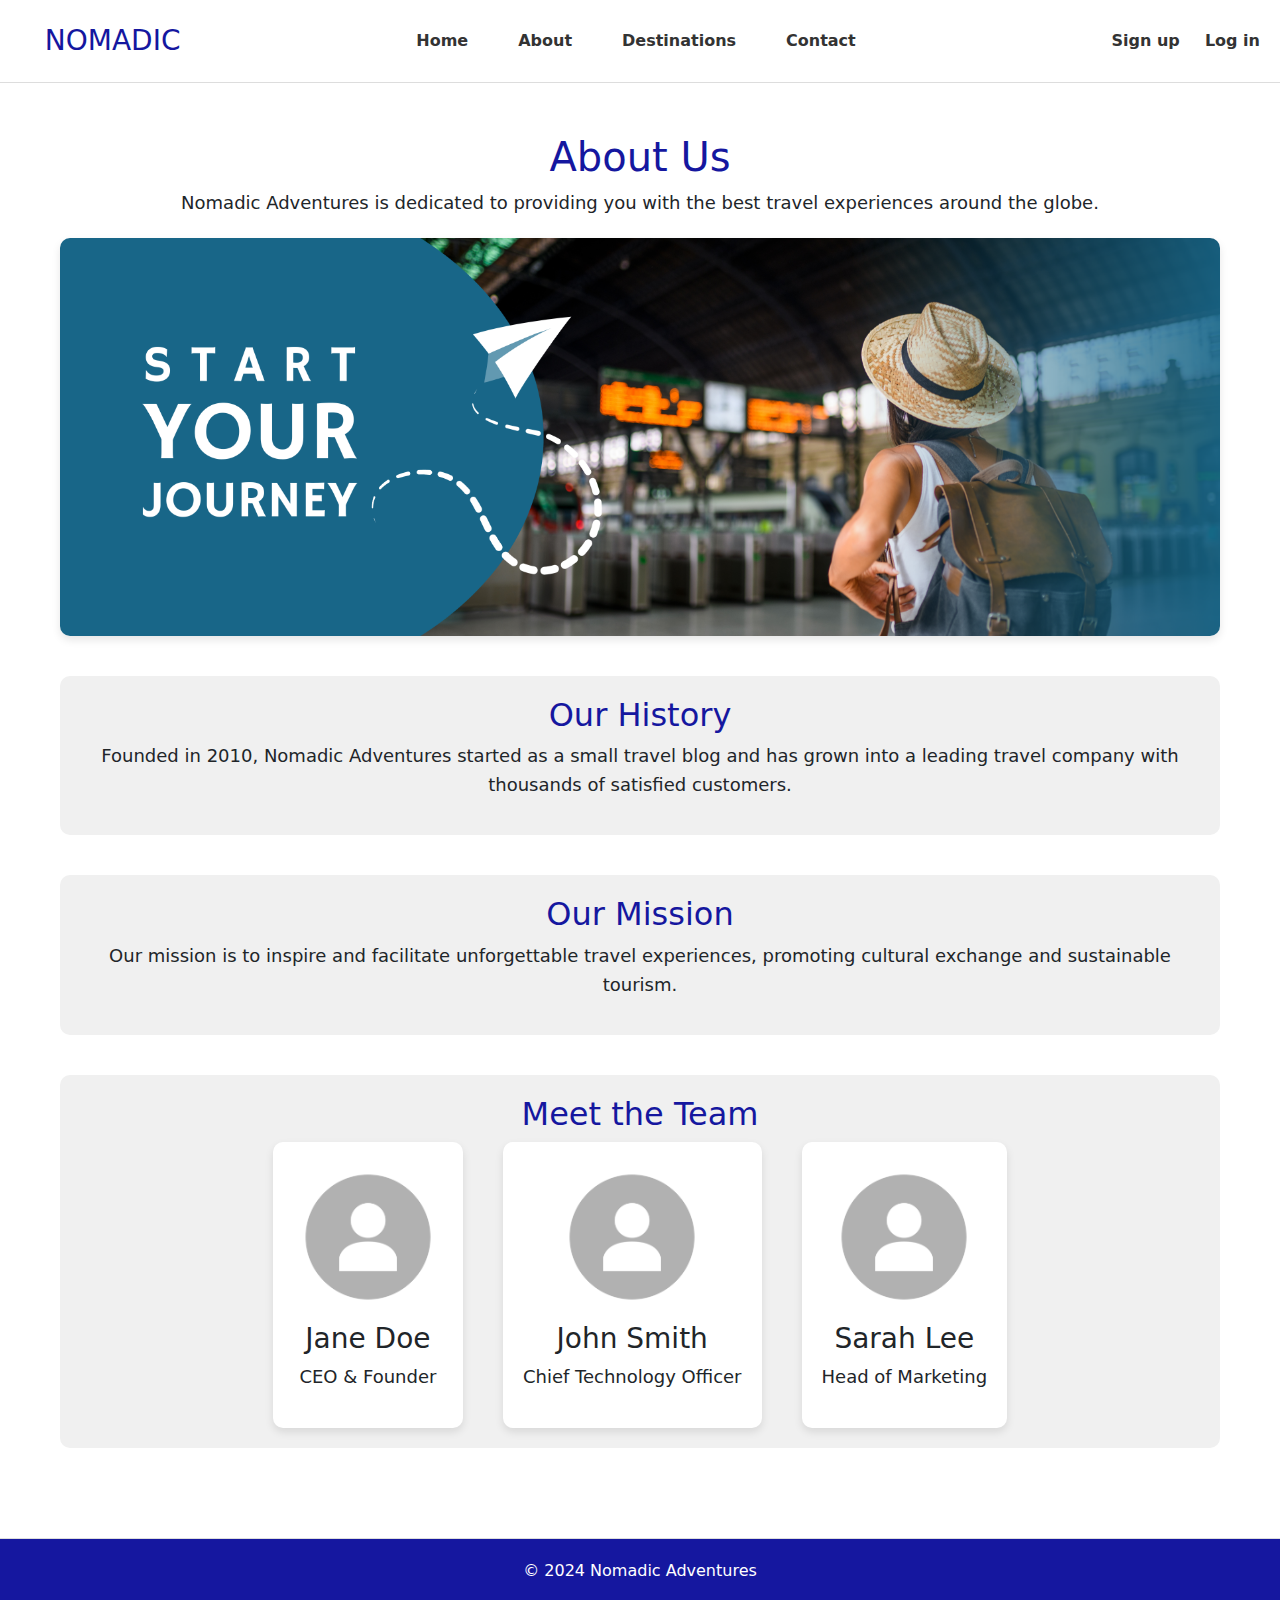
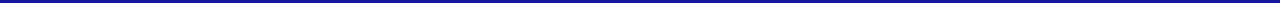
<file: about.html>
<!DOCTYPE html>
<html lang="en">
  <head>
    <meta charset="UTF-8" />
    <meta name="viewport" content="width=device-width, initial-scale=1.0" />
    <title>Nomadic Adventures</title>
    <link rel="preconnect" href="https://fonts.googleapis.com" />
    <link rel="preconnect" href="https://fonts.gstatic.com" crossorigin />
    <link
      href="https://fonts.googleapis.com/css2?family=Paytone+One&display=swap"
      rel="stylesheet"
    />
    <link
      href="https://fonts.googleapis.com/css2?family=Julius+Sans+One&display=swap"
      rel="stylesheet"
    />
    <link rel="stylesheet" href="styles.css" />

    <style>
      /* .hero-content {
        border: 2px solid #fff;
      } */

      /* Ensure the modal backdrop covers the entire screen */
      .modal-backdrop.show {
        width: 100vw;
        height: 100vh;
      }

      /* Full-Screen Modal Container */
      .modal-dialog {
        margin: 0; /* Remove any default margin */
        max-width: 100%; /* Allow the dialog to expand fully */
        height: 100vh; /* Full viewport height */
        display: flex; /* Enable flexbox for centering */
        justify-content: center; /* Center horizontally */
        align-items: center; /* Center vertically */
      }

      /* Full-Screen Modal Content */
      .custom-bg {
        width: 100%; /* Full width of the modal dialog */
        height: 100%; /* Full height of the modal dialog */
        display: flex; /* Use flexbox to center inner content */
        justify-content: center; /* Center horizontally */
        align-items: center; /* Center vertically */
      }
    </style>

    <link
      href="https://cdn.jsdelivr.net/npm/bootstrap@5.3.3/dist/css/bootstrap.min.css"
      rel="stylesheet"
      integrity="sha384-QWTKZyjpPEjISv5WaRU9OFeRpok6YctnYmDr5pNlyT2bRjXh0JMhjY6hW+ALEwIH"
      crossorigin="anonymous"
    />
    <script
      src="https://cdn.jsdelivr.net/npm/bootstrap@5.3.3/dist/js/bootstrap.bundle.min.js"
      integrity="sha384-YvpcrYf0tY3lHB60NNkmXc5s9fDVZLESaAA55NDzOxhy9GkcIdslK1eN7N6jIeHz"
      crossorigin="anonymous"
    ></script>
  </head>
  <body>
    <header>
      <div class="logo">NOMADIC</div>
      <nav>
        <ul>
          <li><a href="index.html">Home</a></li>
          <li><a href="about.html">About</a></li>
          <li>
            <a href="destination.html">Destinations</a>
            <ul class="dropdown">
              <li><a href="destination.html">Bora Bora</a></li>
              <li><a href="destination.html">Bali</a></li>
              <li><a href="destination.html">Puerto Rico</a></li>
            </ul>
          </li>
          <li><a href="contact.html">Contact</a></li>
        </ul>
      </nav>
      <div class="auth-links">
        <a href="#" data-bs-toggle="modal" data-bs-target="#modalSignin"
          >Sign up</a
        >
        <a href="#" data-bs-toggle="modal" data-bs-target="#modalLogin"
          >Log in</a
        >
      </div>

      <!-- Signup Modal -->
      <div
        class="modal custom-bg"
        tabindex="-1"
        role="dialog"
        id="modalSignin"
        style="position: fixed; top: 0; left: 0; width: 100vw; height: 100vh"
      >
        <div class="modal-dialog" role="document">
          <div class="modal-content rounded-4 shadow">
            <div class="modal-header p-5 pb-4 border-bottom-0">
              <h1 class="fw-bold mb-0 fs-2">Sign up for free</h1>
              <button
                type="button"
                class="btn-close"
                data-bs-dismiss="modal"
                aria-label="Close"
              ></button>
            </div>

            <div class="modal-body p-5 pt-0">
              <form class="">
                <div class="form-floating mb-3">
                  <input
                    type="email"
                    class="form-control rounded-3"
                    id="floatingInput"
                    placeholder="name@example.com"
                  />
                  <label for="floatingInput">Email address</label>
                </div>
                <div class="form-floating mb-3">
                  <input
                    type="password"
                    class="form-control rounded-3"
                    id="floatingPassword"
                    placeholder="Password"
                  />
                  <label for="floatingPassword">Password</label>
                </div>
                <button
                  class="w-100 mb-2 btn btn-lg rounded-3 btn-primary"
                  type="submit"
                >
                  Sign up
                </button>
                <small class="text-body-secondary"
                  >By clicking Sign up, you agree to the terms of use.</small
                >
                <hr class="my-4" />
                <h2 class="fs-5 fw-bold mb-3">Or use a third-party</h2>
                <button
                  class="w-100 py-2 mb-2 btn btn-outline-secondary rounded-3"
                  type="submit"
                >
                  <svg class="bi me-1" width="16" height="16">
                    <use xlink:href="#twitter"></use>
                  </svg>
                  Sign up with Twitter
                </button>
                <button
                  class="w-100 py-2 mb-2 btn btn-outline-primary rounded-3"
                  type="submit"
                >
                  <svg class="bi me-1" width="16" height="16">
                    <use xlink:href="#facebook"></use>
                  </svg>
                  Sign up with Facebook
                </button>
                <button
                  class="w-100 py-2 mb-2 btn btn-outline-secondary rounded-3"
                  type="submit"
                >
                  <svg class="bi me-1" width="16" height="16">
                    <use xlink:href="#github"></use>
                  </svg>
                  Sign up with GitHub
                </button>
              </form>
            </div>
          </div>
        </div>
      </div>

      <!-- Login Modal -->
      <div
        class="modal custom-bg"
        tabindex="-1"
        role="dialog"
        id="modalLogin"
        style="position: fixed; top: 0; left: 0; width: 100vw; height: 100vh"
      >
        <div class="modal-dialog" role="document">
          <div class="modal-content rounded-4 shadow">
            <div class="modal-header p-5 pb-4 border-bottom-0">
              <h1 class="fw-bold mb-0 fs-2">Log in</h1>
              <button
                type="button"
                class="btn-close"
                data-bs-dismiss="modal"
                aria-label="Close"
              ></button>
            </div>

            <div class="modal-body p-5 pt-0">
              <form class="">
                <div class="form-floating mb-3">
                  <input
                    type="email"
                    class="form-control rounded-3"
                    id="loginEmail"
                    placeholder="name@example.com"
                  />
                  <label for="loginEmail">Email address</label>
                </div>
                <div class="form-floating mb-3">
                  <input
                    type="password"
                    class="form-control rounded-3"
                    id="loginPassword"
                    placeholder="Password"
                  />
                  <label for="loginPassword">Password</label>
                </div>
                <button
                  class="w-100 mb-2 btn btn-lg rounded-3 btn-primary"
                  type="submit"
                >
                  Log in
                </button>
                <small class="text-body-secondary"
                  >By logging in, you agree to the terms of use.</small
                >
                <hr class="my-4" />
                <h2 class="fs-5 fw-bold mb-3">Or log in with a third-party</h2>
                <button
                  class="w-100 py-2 mb-2 btn btn-outline-secondary rounded-3"
                  type="submit"
                >
                  <svg class="bi me-1" width="16" height="16">
                    <use xlink:href="#twitter"></use>
                  </svg>
                  Log in with Twitter
                </button>
                <button
                  class="w-100 py-2 mb-2 btn btn-outline-primary rounded-3"
                  type="submit"
                >
                  <svg class="bi me-1" width="16" height="16">
                    <use xlink:href="#facebook"></use>
                  </svg>
                  Log in with Facebook
                </button>
                <button
                  class="w-100 py-2 mb-2 btn btn-outline-secondary rounded-3"
                  type="submit"
                >
                  <svg class="bi me-1" width="16" height="16">
                    <use xlink:href="#github"></use>
                  </svg>
                  Log in with GitHub
                </button>
              </form>
            </div>
          </div>
        </div>
      </div>
    </header>
    <section class="content">
      <h1>About Us</h1>
      <p>
        Nomadic Adventures is dedicated to providing you with the best travel
        experiences around the globe.
      </p>
      <img src="about.png" alt="Travel Image" class="main-image" />

      <section class="history">
        <h2>Our History</h2>
        <p>
          Founded in 2010, Nomadic Adventures started as a small travel blog and
          has grown into a leading travel company with thousands of satisfied
          customers.
        </p>
      </section>

      <section class="mission">
        <h2>Our Mission</h2>
        <p>
          Our mission is to inspire and facilitate unforgettable travel
          experiences, promoting cultural exchange and sustainable tourism.
        </p>
      </section>

      <section class="team">
        <h2>Meet the Team</h2>
        <div class="team-members">
          <div class="team-member">
            <img src="profilepic.png" alt="CEO" />
            <h3>Jane Doe</h3>
            <p>CEO & Founder</p>
          </div>
          <div class="team-member">
            <img src="profilepic.png" alt="CTO" />
            <h3>John Smith</h3>
            <p>Chief Technology Officer</p>
          </div>
          <div class="team-member">
            <img src="profilepic.png" alt="Marketing Head" />
            <h3>Sarah Lee</h3>
            <p>Head of Marketing</p>
          </div>
        </div>
      </section>
    </section>
    <footer>
      <p>&copy; 2024 Nomadic Adventures</p>
    </footer>
  </body>
</html>
</file>
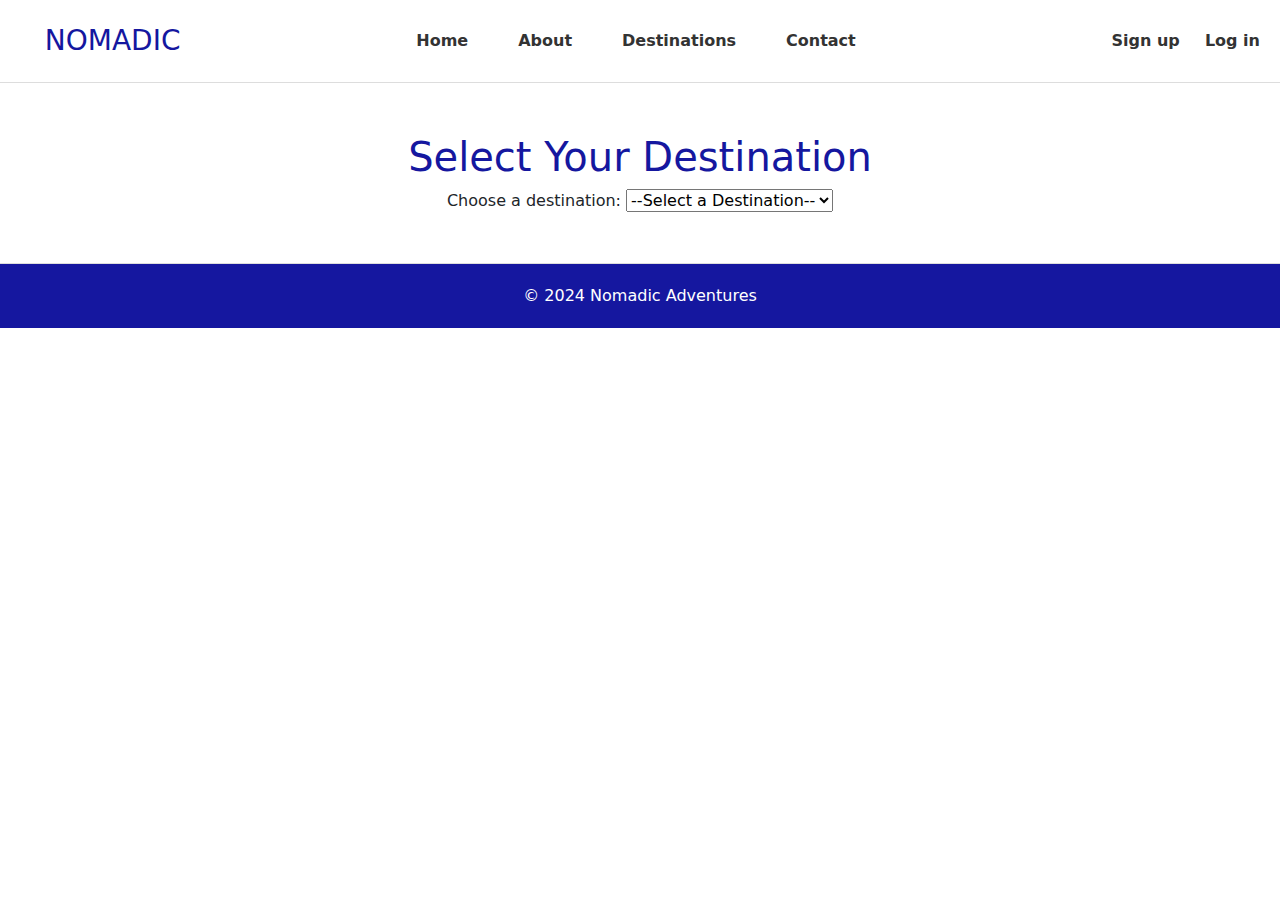
<file: destination.html>
<!DOCTYPE html>
<!DOCTYPE html>
<html lang="en">
  <head>
    <meta charset="UTF-8" />
    <meta name="viewport" content="width=device-width, initial-scale=1.0" />
    <title>Nomadic Adventures</title>
    <link rel="preconnect" href="https://fonts.googleapis.com" />
    <link rel="preconnect" href="https://fonts.gstatic.com" crossorigin />
    <link
      href="https://fonts.googleapis.com/css2?family=Paytone+One&display=swap"
      rel="stylesheet"
    />
    <link
      href="https://fonts.googleapis.com/css2?family=Julius+Sans+One&display=swap"
      rel="stylesheet"
    />
    <link rel="stylesheet" href="styles.css" />

    <style>
      /* .hero-content {
        border: 2px solid #fff;
      } */

      /* Ensure the modal backdrop covers the entire screen */
      .modal-backdrop.show {
        width: 100vw;
        height: 100vh;
      }

      /* Full-Screen Modal Container */
      .modal-dialog {
        margin: 0; /* Remove any default margin */
        max-width: 100%; /* Allow the dialog to expand fully */
        height: 100vh; /* Full viewport height */
        display: flex; /* Enable flexbox for centering */
        justify-content: center; /* Center horizontally */
        align-items: center; /* Center vertically */
      }

      /* Full-Screen Modal Content */
      .custom-bg {
        width: 100%; /* Full width of the modal dialog */
        height: 100%; /* Full height of the modal dialog */
        display: flex; /* Use flexbox to center inner content */
        justify-content: center; /* Center horizontally */
        align-items: center; /* Center vertically */
      }
    </style>

    <link
      href="https://cdn.jsdelivr.net/npm/bootstrap@5.3.3/dist/css/bootstrap.min.css"
      rel="stylesheet"
      integrity="sha384-QWTKZyjpPEjISv5WaRU9OFeRpok6YctnYmDr5pNlyT2bRjXh0JMhjY6hW+ALEwIH"
      crossorigin="anonymous"
    />
    <script
      src="https://cdn.jsdelivr.net/npm/bootstrap@5.3.3/dist/js/bootstrap.bundle.min.js"
      integrity="sha384-YvpcrYf0tY3lHB60NNkmXc5s9fDVZLESaAA55NDzOxhy9GkcIdslK1eN7N6jIeHz"
      crossorigin="anonymous"
    ></script>
  </head>
  <body>
    <header>
      <div class="logo">NOMADIC</div>
      <nav>
        <ul>
          <li><a href="index.html">Home</a></li>
          <li><a href="about.html">About</a></li>
          <li>
            <a href="destination.html">Destinations</a>
            <ul class="dropdown">
              <li><a href="destination.html">Bora Bora</a></li>
              <li><a href="destination.html">Bali</a></li>
              <li><a href="destination.html">Puerto Rico</a></li>
            </ul>
          </li>
          <li><a href="contact.html">Contact</a></li>
        </ul>
      </nav>
      <div class="auth-links">
        <a href="#" data-bs-toggle="modal" data-bs-target="#modalSignin"
          >Sign up</a
        >
        <a href="#" data-bs-toggle="modal" data-bs-target="#modalLogin"
          >Log in</a
        >
      </div>

      <!-- Signup Modal -->
      <div
        class="modal custom-bg"
        tabindex="-1"
        role="dialog"
        id="modalSignin"
        style="position: fixed; top: 0; left: 0; width: 100vw; height: 100vh"
      >
        <div class="modal-dialog" role="document">
          <div class="modal-content rounded-4 shadow">
            <div class="modal-header p-5 pb-4 border-bottom-0">
              <h1 class="fw-bold mb-0 fs-2">Sign up for free</h1>
              <button
                type="button"
                class="btn-close"
                data-bs-dismiss="modal"
                aria-label="Close"
              ></button>
            </div>

            <div class="modal-body p-5 pt-0">
              <form class="">
                <div class="form-floating mb-3">
                  <input
                    type="email"
                    class="form-control rounded-3"
                    id="floatingInput"
                    placeholder="name@example.com"
                  />
                  <label for="floatingInput">Email address</label>
                </div>
                <div class="form-floating mb-3">
                  <input
                    type="password"
                    class="form-control rounded-3"
                    id="floatingPassword"
                    placeholder="Password"
                  />
                  <label for="floatingPassword">Password</label>
                </div>
                <button
                  class="w-100 mb-2 btn btn-lg rounded-3 btn-primary"
                  type="submit"
                >
                  Sign up
                </button>
                <small class="text-body-secondary"
                  >By clicking Sign up, you agree to the terms of use.</small
                >
                <hr class="my-4" />
                <h2 class="fs-5 fw-bold mb-3">Or use a third-party</h2>
                <button
                  class="w-100 py-2 mb-2 btn btn-outline-secondary rounded-3"
                  type="submit"
                >
                  <svg class="bi me-1" width="16" height="16">
                    <use xlink:href="#twitter"></use>
                  </svg>
                  Sign up with Twitter
                </button>
                <button
                  class="w-100 py-2 mb-2 btn btn-outline-primary rounded-3"
                  type="submit"
                >
                  <svg class="bi me-1" width="16" height="16">
                    <use xlink:href="#facebook"></use>
                  </svg>
                  Sign up with Facebook
                </button>
                <button
                  class="w-100 py-2 mb-2 btn btn-outline-secondary rounded-3"
                  type="submit"
                >
                  <svg class="bi me-1" width="16" height="16">
                    <use xlink:href="#github"></use>
                  </svg>
                  Sign up with GitHub
                </button>
              </form>
            </div>
          </div>
        </div>
      </div>

      <!-- Login Modal -->
      <div
        class="modal custom-bg"
        tabindex="-1"
        role="dialog"
        id="modalLogin"
        style="position: fixed; top: 0; left: 0; width: 100vw; height: 100vh"
      >
        <div class="modal-dialog" role="document">
          <div class="modal-content rounded-4 shadow">
            <div class="modal-header p-5 pb-4 border-bottom-0">
              <h1 class="fw-bold mb-0 fs-2">Log in</h1>
              <button
                type="button"
                class="btn-close"
                data-bs-dismiss="modal"
                aria-label="Close"
              ></button>
            </div>

            <div class="modal-body p-5 pt-0">
              <form class="">
                <div class="form-floating mb-3">
                  <input
                    type="email"
                    class="form-control rounded-3"
                    id="loginEmail"
                    placeholder="name@example.com"
                  />
                  <label for="loginEmail">Email address</label>
                </div>
                <div class="form-floating mb-3">
                  <input
                    type="password"
                    class="form-control rounded-3"
                    id="loginPassword"
                    placeholder="Password"
                  />
                  <label for="loginPassword">Password</label>
                </div>
                <button
                  class="w-100 mb-2 btn btn-lg rounded-3 btn-primary"
                  type="submit"
                >
                  Log in
                </button>
                <small class="text-body-secondary"
                  >By logging in, you agree to the terms of use.</small
                >
                <hr class="my-4" />
                <h2 class="fs-5 fw-bold mb-3">Or log in with a third-party</h2>
                <button
                  class="w-100 py-2 mb-2 btn btn-outline-secondary rounded-3"
                  type="submit"
                >
                  <svg class="bi me-1" width="16" height="16">
                    <use xlink:href="#twitter"></use>
                  </svg>
                  Log in with Twitter
                </button>
                <button
                  class="w-100 py-2 mb-2 btn btn-outline-primary rounded-3"
                  type="submit"
                >
                  <svg class="bi me-1" width="16" height="16">
                    <use xlink:href="#facebook"></use>
                  </svg>
                  Log in with Facebook
                </button>
                <button
                  class="w-100 py-2 mb-2 btn btn-outline-secondary rounded-3"
                  type="submit"
                >
                  <svg class="bi me-1" width="16" height="16">
                    <use xlink:href="#github"></use>
                  </svg>
                  Log in with GitHub
                </button>
              </form>
            </div>
          </div>
        </div>
      </div>
    </header>

    <section class="content">
      <div class="destination-container">
        <h1>Select Your Destination</h1>
        <div class="select-container">
          <label id="destination-menu" for="destinations"
            >Choose a destination:</label
          >
          <select id="destinations" name="destinations">
            <option value="">--Select a Destination--</option>
            <option value="puertoRico">Puerto Rico</option>
            <option value="bora bora">Bora Bora</option>
            <option value="hawaii">Hawaii</option>
            <option value="bali">Bali</option>
            <option value="paris">Paris</option>
            <option value="tokyo">Tokyo</option>
          </select>
        </div>

        <div id="destinationInfo" class="info"></div>
      </div>

      <script>
        document
          .getElementById("destinations")
          .addEventListener("change", function () {
            var destinationInfo = document.getElementById("destinationInfo");
            var selectedDestination = this.value;

            switch (selectedDestination) {
              case "puertoRico":
                destinationInfo.innerHTML = `
                            <h2>Puerto Rico</h2>
                            <p>Puerto Rico is a Caribbean island and unincorporated U.S. territory with a landscape of mountains, waterfalls, and the El Yunque tropical rainforest. 
                            In San Juan, the capital and largest city, the Isla Verde area is known for its hotel strip, beach bars, and casinos. 
                            Its Old San Juan neighborhood features colorful Spanish colonial buildings and El Morro and La Fortaleza, massive, centuries-old fortresses.</p>
                            <h3>Top Attractions:</h3>
                            <ul>
                                <li>Old San Juan</li>
                                <li>El Yunque National Forest</li>
                                <li>Bioluminescent Bay</li>
                                <li>San Juan National Historic Site</li>
                                <li>Culebra Island</li>
                            </ul>
                        `;
                break;
              case "bora bora":
                destinationInfo.innerHTML = `<h2>Bora Bora</h2>
        <p>Bora Bora is a French Polynesian island known for its overwater bungalows, crystal-clear lagoons, and luxurious resorts. It's a popular honeymoon destination and a paradise for water activities like snorkeling and diving.</p>
        <h3>Top Attractions:</h3>
        <ul>
          <li>Overwater bungalows: Experience unparalleled luxury with a private bungalow perched over the lagoon.</li>
          <li>Motu (islets): Explore the small islands surrounding Bora Bora for secluded beaches and snorkeling spots.</li>
          <li>Lagoon cruises: Enjoy a scenic boat tour with snorkeling stops and breathtaking views.</li>
          <li>Shark and ray feeding: Encounter these magnificent creatures in their natural habitat.</li>
          <li>Mount Otemanu: Hike to the top of the extinct volcano for panoramic island views.</li>
        </ul>`;
                break;
              case "hawaii":
                destinationInfo.innerHTML = `
              <h2>Hawaii</h2>
              <p>Hawaii is a U.S. state located in the Pacific Ocean. It is the only U.S. state composed entirely of islands. The islands are known for their rugged landscapes, beautiful beaches, and rich cultural heritage.</p>
              <h3>Top Attractions:</h3>
              <ul>
                  <li>Waikiki Beach</li>
                  <li>Haleakalā National Park</li>
                  <li>Hawaiʻi Volcanoes National Park</li>
                  <li>Diamond Head</li>
                  <li>Na Pali Coast State Wilderness Park</li>
              </ul>
            `;
                break;
              case "bali":
                destinationInfo.innerHTML = `<h2>Bali</h2>
        <p>Bali is an Indonesian island known for its beautiful beaches, volcanic mountains, rice terraces, and rich Hindu culture. It's a popular destination for relaxation, adventure, and cultural immersion.</p>
        <h3>Top Attractions:</h3>
        <ul>
          <li>Seminyak: Upscale beach resort town with luxury hotels and restaurants.</li>
          <li>Ubud: Cultural center known for traditional dance performances, art galleries, and rice terraces.</li>
          <li>Tanah Lot Temple: Picturesque Hindu temple perched on a rock in the ocean.</li>
          <li>Mount Batur: Active volcano with stunning sunrise views.</li>
          <li>Nusa Dua: Exclusive resort area with beautiful beaches and world-class golf courses.</li>
        </ul>`;
                break;
              case "paris":
                destinationInfo.innerHTML = `<h2>Paris</h2>
        <p>Paris, the City of Lights, is the capital of France and a world-famous destination for romance, culture, and history. It's known for its iconic landmarks like the Eiffel Tower, the Louvre Museum, and the Notre Dame Cathedral.</p>
        <h3>Top Attractions:</h3>
        <ul>
          <li>Eiffel Tower: Ascend the iconic tower for breathtaking panoramic views of the city.</li>
          <li>Louvre Museum: Explore one of the world's largest and most renowned museums, housing masterpieces like the Mona Lisa.</li>
          <li>Notre Dame Cathedral: Visit this historic Gothic cathedral, a symbol of Parisian culture and architecture.</li>
          <li>Musée d'Orsay: Immerse yourself in the world of Impressionist and Post-Impressionist art.</li>
          <li>Seine River: Enjoy a scenic cruise or stroll along the banks of the Seine, a quintessential Parisian experience.</li>
        </ul>`;
                break;
              case "tokyo":
                destinationInfo.innerHTML = `<h2>Tokyo</h2>
        <p>Tokyo, the capital of Japan, is a vibrant metropolis known for its blend of modern technology and ancient traditions. It offers a unique mix of towering skyscrapers, historic temples, and delicious Japanese cuisine.</p>
        <h3>Top Attractions:</h3>
        <ul>
          <li>Shibuya Crossing: Experience the world's busiest pedestrian crossing, a must-see for any visitor.</li>
          <li>Sensō-ji Temple: Visit the oldest temple in Tokyo and immerse yourself in Japanese culture.</li>
          <li>Tokyo Tower: Enjoy panoramic views of the city from this iconic (tower) inspired by the Eiffel Tower.</li>
          <li>Ghibli Museum: Explore the world of Studio Ghibli, a renowned animation studio.</li>
          <li>Harajuku: Discover the latest fashion trends and quirky street culture in this vibrant district.</li>
        </ul>`;
                break;
              default:
                destinationInfo.innerHTML = "";
            }
          });
      </script>
    </section>

    <footer>
      <p>&copy; 2024 Nomadic Adventures</p>
    </footer>

    <script
      src="https://cdn.jsdelivr.net/npm/bootstrap@5.3.3/dist/js/bootstrap.bundle.min.js"
      integrity="sha384-YvpcrYf0tY3lHB60NNkmXc5s9fDVZLESaAA55NDzOxhy9GkcIdslK1eN7N6jIeHz"
      crossorigin="anonymous"
    ></script>
  </body>
</html>

<!-- 
<!DOCTYPE html>
<html lang="en">
  <head>
    <meta charset="UTF-8" />
    <meta name="viewport" content="width=device-width, initial-scale=1.0" />
    <title>Puerto Rico - Nomadic Adventures</title>
    <link rel="preconnect" href="https://fonts.googleapis.com" />
    <link rel="preconnect" href="https://fonts.gstatic.com" crossorigin />
    <link
      href="https://fonts.googleapis.com/css2?family=Paytone+One&display=swap"
      rel="stylesheet"
    />
    <link
      href="https://fonts.googleapis.com/css2?family=Julius+Sans+One&display=swap"
      rel="stylesheet"
    />
    <link rel="stylesheet" href="styles.css" />
  </head>
  <body>
    <header>
      <div class="logo">NOMADIC</div>
      <nav>
        <ul>
          <li><a href="index.html">Home</a></li>
          <li><a href="about.html">About</a></li>
          <li>
            <a href="#">Destinations</a>
            <ul class="dropdown">
              <li><a href="#">Bora Bora</a></li>
              <li><a href="#">Bali</a></li>
              <li><a href="puertoRico.html">Puerto Rico</a></li>
            </ul>
          </li>
          <li><a href="contact.html">Contact</a></li>
        </ul>
      </nav>
      <div class="auth-links">
        <a href="#" data-bs-toggle="modal" data-bs-target="#modalSignin"
          >Sign up</a
        >
        <a href="#" data-bs-toggle="modal" data-bs-target="#modalLogin"
          >Log in</a
        >
      </div>
    </header>

    <section class="content">
      <div class="destination-container">
        <h1>Select Your Destination</h1>
        <div class="select-container">
          <label id="destination-menu" for="destinations"
            >Choose a destination:</label
          >
          <select id="destinations" name="destinations">
            <option value="">--Select a Destination--</option>
            <option value="puertoRico">Puerto Rico</option>
            <option value="hawaii">Hawaii</option>
            <option value="bali">Bali</option>
            <option value="paris">Paris</option>
            <option value="tokyo">Tokyo</option>
          </select>
        </div>

        <div id="destinationInfo" class="info"></div>
      </div>
    </section>

    <footer>
      <p>&copy; 2024 Nomadic Adventures</p>
    </footer>

    <script
      src="https://cdn.jsdelivr.net/npm/bootstrap@5.3.3/dist/js/bootstrap.bundle.min.js"
      integrity="sha384-YvpcrYf0tY3lHB60NNkmXc5s9fDVZLESaAA55NDzOxhy9GkcIdslK1eN7N6jIeHz"
      crossorigin="anonymous"
    ></script>
    <script src="script.js"></script>
    <script>
      document
        .getElementById("destinations")
        .addEventListener("change", function () {
          var destinationInfo = document.getElementById("destinationInfo");
          var selectedDestination = this.value;

          switch (selectedDestination) {
            case "puertoRico":
              destinationInfo.innerHTML = `
                          <h2>Puerto Rico</h2>
                          <p>Puerto Rico is a Caribbean island and unincorporated U.S. territory with a landscape of mountains, waterfalls, and the El Yunque tropical rainforest. 
                          In San Juan, the capital and largest city, the Isla Verde area is known for its hotel strip, beach bars, and casinos. 
                          Its Old San Juan neighborhood features colorful Spanish colonial buildings and El Morro and La Fortaleza, massive, centuries-old fortresses.</p>
                          <h3>Top Attractions:</h3>
                          <ul>
                              <li>Old San Juan</li>
                              <li>El Yunque National Forest</li>
                              <li>Bioluminescent Bay</li>
                              <li>San Juan National Historic Site</li>
                              <li>Culebra Island</li>
                          </ul>
                      `;
              break;
            // Add more cases here for other destinations
            case "hawaii":
              destinationInfo.innerHTML = `
            <h2>Hawaii</h2>
            <p>Hawaii is a U.S. state located in the Pacific Ocean. It is the only U.S. state composed entirely of islands. The islands are known for their rugged landscapes, beautiful beaches, and rich cultural heritage.</p>
            <h3>Top Attractions:</h3>
            <ul>
                <li>Waikiki Beach</li>
                <li>Haleakalā National Park</li>
                <li>Hawaiʻi Volcanoes National Park</li>
                <li>Diamond Head</li>
                <li>Na Pali Coast State Wilderness Park</li>
            </ul>
          `;
              break;
            // Add more cases here for other destinations
            default:
              destinationInfo.innerHTML = "";
          }
        });
    </script>
  </body>
</html> -->
</file>
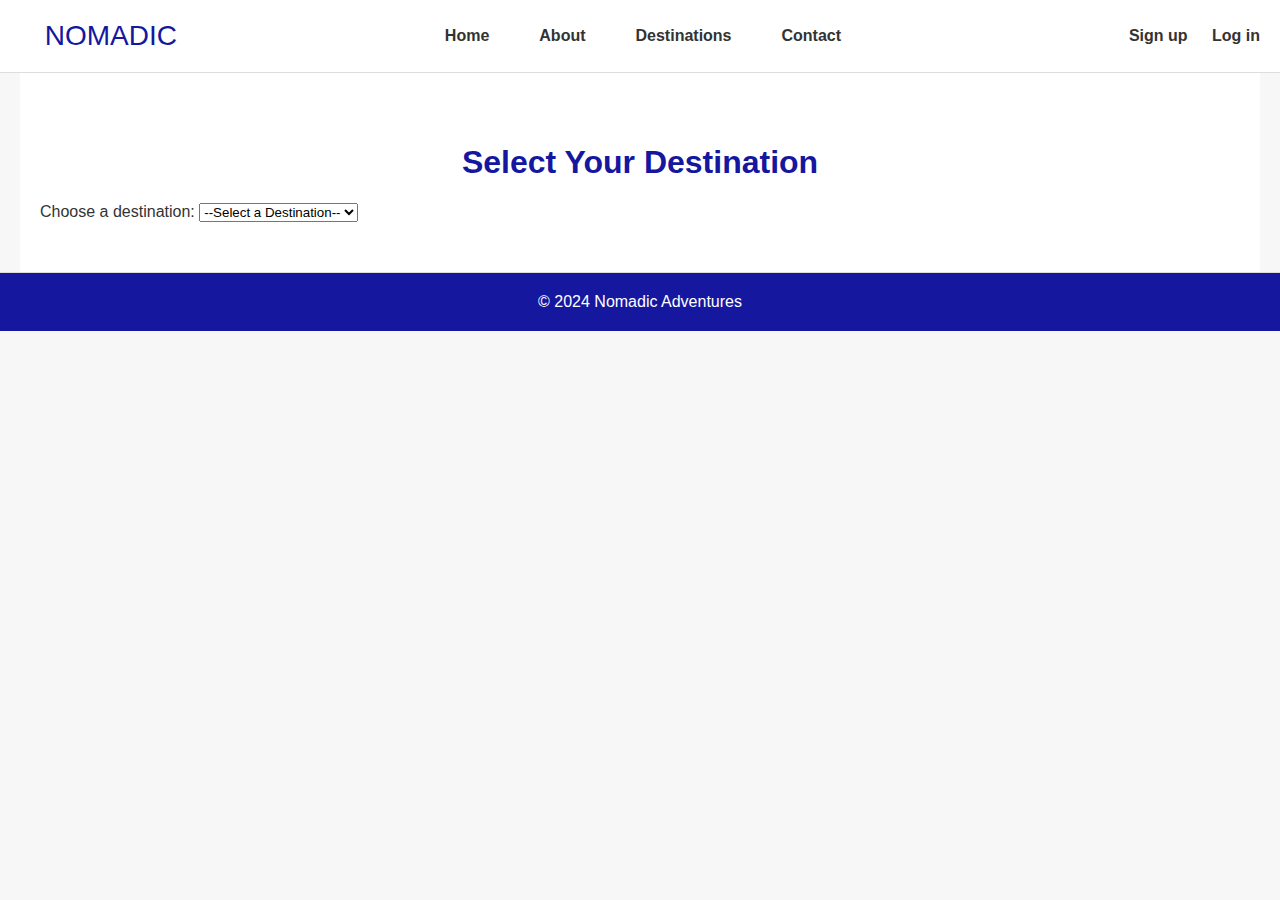
<file: puertoRico.html>
<!DOCTYPE html>
<html lang="en">
  <head>
    <meta charset="UTF-8" />
    <meta name="viewport" content="width=device-width, initial-scale=1.0" />
    <title>Puerto Rico - Nomadic Adventures</title>
    <link rel="preconnect" href="https://fonts.googleapis.com" />
    <link rel="preconnect" href="https://fonts.gstatic.com" crossorigin />
    <link
      href="https://fonts.googleapis.com/css2?family=Paytone+One&display=swap"
      rel="stylesheet"
    />
    <link
      href="https://fonts.googleapis.com/css2?family=Julius+Sans+One&display=swap"
      rel="stylesheet"
    />
    <link rel="stylesheet" href="styles.css" />
  </head>
  <body>
    <header>
      <div class="logo">NOMADIC</div>
      <nav>
        <ul>
          <li><a href="index.html">Home</a></li>
          <li><a href="about.html">About</a></li>
          <li>
            <a href="#">Destinations</a>
            <ul class="dropdown">
              <li><a href="#">Bora Bora</a></li>
              <li><a href="#">Bali</a></li>
              <li><a href="puertoRico.html">Puerto Rico</a></li>
            </ul>
          </li>
          <li><a href="contact.html">Contact</a></li>
        </ul>
      </nav>
      <div class="auth-links">
        <a href="#" data-bs-toggle="modal" data-bs-target="#modalSignin"
          >Sign up</a
        >
        <a href="#" data-bs-toggle="modal" data-bs-target="#modalLogin"
          >Log in</a
        >
      </div>
    </header>

    <section class="content">
      <div class="container">
        <h1>Select Your Destination</h1>

        <label for="destinations">Choose a destination:</label>
        <select id="destinations" name="destinations">
          <option value="">--Select a Destination--</option>
          <option value="puertoRico">Puerto Rico</option>
          <option value="hawaii">Hawaii</option>
          <option value="bali">Bali</option>
          <option value="paris">Paris</option>
          <option value="tokyo">Tokyo</option>
        </select>

        <div id="destinationInfo" class="info"></div>
      </div>

      <script>
        document
          .getElementById("destinations")
          .addEventListener("change", function () {
            var destinationInfo = document.getElementById("destinationInfo");
            var selectedDestination = this.value;

            switch (selectedDestination) {
              case "puertoRico":
                destinationInfo.innerHTML = `
                            <h2>Puerto Rico</h2>
                            <p>Puerto Rico is a Caribbean island and unincorporated U.S. territory with a landscape of mountains, waterfalls, and the El Yunque tropical rainforest. 
                            In San Juan, the capital and largest city, the Isla Verde area is known for its hotel strip, beach bars, and casinos. 
                            Its Old San Juan neighborhood features colorful Spanish colonial buildings and El Morro and La Fortaleza, massive, centuries-old fortresses.</p>
                            <h3>Top Attractions:</h3>
                            <ul>
                                <li>Old San Juan</li>
                                <li>El Yunque National Forest</li>
                                <li>Bioluminescent Bay</li>
                                <li>San Juan National Historic Site</li>
                                <li>Culebra Island</li>
                            </ul>
                        `;
                break;
              // Add more cases here for other destinations
              default:
                destinationInfo.innerHTML = "";
            }
          });
      </script>
    </section>

    <footer>
      <p>&copy; 2024 Nomadic Adventures</p>
    </footer>

    <script
      src="https://cdn.jsdelivr.net/npm/bootstrap@5.3.3/dist/js/bootstrap.bundle.min.js"
      integrity="sha384-YvpcrYf0tY3lHB60NNkmXc5s9fDVZLESaAA55NDzOxhy9GkcIdslK1eN7N6jIeHz"
      crossorigin="anonymous"
    ></script>
  </body>
</html>
</file>
<file: styles.css>
body {
  font-family: Arial, sans-serif;
  margin: 0;
  padding: 0;
  background-color: #f7f7f7;
  color: #333;
}

header {
  display: flex;
  justify-content: space-between;
  align-items: center;
  padding: 20px;
  background-color: white;
  border-bottom: 1px solid #ddd;
}

.logo {
  font-size: 28px;
  font-weight: bold;
  color: #15179f;
  /* font-family: "Paytone One", sans-serif; */
  font-weight: 400;
  font-style: normal;
  padding-left: 2%;
}

.hero-content h1 {
  font-family: "Julius Sans One", sans-serif;
  font-weight: 400;
  font-style: normal;
}

header nav ul {
  display: flex;
  list-style: none;
  padding: 0;
  margin: 0;
}

header nav ul li {
  margin: 0 15px;
}

header nav ul li a {
  color: #333;
  text-decoration: none;
  font-weight: bold;
}

header .auth-links a {
  margin-left: 20px;
  color: #333;
  text-decoration: none;
  font-weight: bold;
}

.hero {
  background-image: url("travel1.gif");
  background-size: cover;
  background-position: center;
  color: white;
  text-align: center;
  padding: 100px 20px;
}

.hero-content {
  background-color: rgba(0, 0, 0, 0.5);
  padding: 20px;
  border-radius: 10px;
}

.hero h1 {
  font-size: 48px;
  margin-bottom: 20px;
}

.hero form {
  display: flex;
  justify-content: center;
  gap: 10px;
  flex-wrap: wrap;
}

.hero form input,
.hero form button {
  padding: 10px;
  font-size: 16px;
  border: none;
  border-radius: 5px;
  margin-bottom: 10px;
}

.hero form button {
  background-color: #ff5a5f;
  color: white;
  cursor: pointer;
}

.categories {
  padding: 50px 20px;
  text-align: center;
  background-color: white;
}

.categories h2 {
  font-size: 32px;
  margin-bottom: 30px;
}

.cards {
  display: flex;
  justify-content: center;
  gap: 20px;
  flex-wrap: wrap;
}

.card {
  background-color: white;
  border: 1px solid #ddd;
  border-radius: 8px;
  overflow: hidden;
  /* width: 200px; */
  transition: transform 0.2s;
}

.card:hover {
  transform: translateY(-10px);
}

/* .card img {
  width: 100%;
  height: 150px;
  object-fit: cover;
} */

.card source {
  width: 100%;
  height: 150px;
  object-fit: cover;
}

.card h3 {
  font-size: 18px;
  /* margin: 10px; */
}

footer {
  background-color: #f7f7f7;
  padding: 20px;
  text-align: center;
  border-top: 1px solid #ddd;
}

/* .paytone-one-regular {
  font-family: "Paytone One", sans-serif;
  font-weight: 400;
  font-style: normal;
} */

/* body {
  margin: 0;
  background: linear-gradient(45deg, #49a09d, #5f2c82);
  font-family: sans-serif;
  font-weight: 100;
} */

/* body {
  font-family: Arial, sans-serif;
  margin: 0;
  padding: 0;
  background-color: #f7f7f7;
  color: #333;
} */

/* 
header {
  display: flex;
  justify-content: space-between;
  align-items: center;
  padding: 20px;
  background-color: #fff;
  box-shadow: 0 2px 4px rgba(0, 0, 0, 0.1);
}

header .logo {
  font-size: 28px;
  font-weight: bold;
  color: #15179f;
  font-family: "Paytone One", sans-serif;
  padding-left: 2%;
} */

header nav ul {
  display: flex;
  list-style: none;
  padding: 0;
  margin: 0;
}

header nav ul li {
  margin: 0 15px;
  position: relative;
}

header nav ul li a {
  color: #333;
  text-decoration: none;
  font-weight: bold;
  padding: 5px 10px;
  transition: color 0.3s;
}

header nav ul li a:hover {
  color: #1729c6;
}

header nav ul .dropdown {
  display: none;
  position: absolute;
  top: 100%;
  left: 0;
  background-color: white;
  box-shadow: 0 8px 16px rgba(0, 0, 0, 0.2);
}

header nav ul li:hover .dropdown {
  display: block;
}

header nav ul .dropdown li {
  padding: 8px 16px;
}

.dropdown li a {
  white-space: nowrap; /* Prevent text from wrapping */
  min-width: 100px; /* Adjust as needed to fit longer text */
}

header .auth-links a {
  margin-left: 20px;
  color: #333;
  text-decoration: none;
  font-weight: bold;
}

header .auth-links a:hover {
  color: #15179f;
}

.content {
  padding: 50px 20px;
  background-color: white;
  max-width: 1200px;
  margin: 0 auto;
}

.content h1,
.content h2 {
  text-align: center;
  color: #15179f;
}

.content p {
  text-align: center;
  font-size: 18px;
  line-height: 1.6;
}

.main-image {
  display: block;
  max-width: 100%;
  height: auto;
  margin: 20px auto;
  border-radius: 10px;
  box-shadow: 0 4px 8px rgba(0, 0, 0, 0.1);
}

.history,
.mission,
.team {
  margin: 40px 0;
  padding: 20px;
  background-color: #f0f0f0;
  border-radius: 10px;
}

.team-members {
  display: flex;
  justify-content: center;
  gap: 40px;
  flex-wrap: wrap;
}

.team-member {
  text-align: center;
  background-color: white;
  padding: 20px;
  border-radius: 10px;
  box-shadow: 0 4px 8px rgba(0, 0, 0, 0.1);
  transition: transform 0.3s, box-shadow 0.3s;
}

.team-member:hover {
  transform: translateY(-10px);
  box-shadow: 0 8px 16px rgba(0, 0, 0, 0.2);
}

.team-member img {
  border-radius: 50%;
  width: 150px;
  height: 150px;
  object-fit: cover;
  margin-bottom: 10px;
}

footer {
  background-color: #15179f;
  color: white;
  padding: 20px;
  text-align: center;
  border-top: 1px solid #ddd;
}

footer p {
  margin: 0;
}

.styled-table {
  width: 70%;
  border-collapse: collapse;
  margin: 25px auto;
  font-size: 18px;
  text-align: left;
  box-shadow: 0 0 20px rgba(0, 0, 0, 0.15);
}

.styled-table thead tr {
  background-color: #15179f;
  color: #ffffff;
  text-align: left;
}

.styled-table th,
.styled-table td {
  padding: 12px 15px;
}

.styled-table tbody tr {
  border-bottom: 1px solid #dddddd;
}

.styled-table tbody tr:nth-of-type(even) {
  background-color: #f3f3f3;
}

.styled-table tbody tr:last-of-type {
  border-bottom: 2px solid #15179f;
}

.destination-table {
  margin: 0 auto; /* This centers the table */
}

.destination-table th,
.destination-table td {
  text-align: center; /* Optional: if you want the text inside the table to be centered */
}

/* Ensure the modal covers the entire viewport */
.modal-dialog {
  position: fixed; /* Changed from absolute to fixed to ensure it's relative to the viewport */
  top: 0;
  left: 0;
  width: 100vw; /* Ensure it spans the full viewport width */
  height: 100vh; /* Ensure it spans the full viewport height */
  display: flex;
  justify-content: center;
  align-items: center;
  margin: 0; /* Removed to ensure it starts from the very top and left */
  max-width: none; /* Override any max-width to allow full width */
}

.custom-bg {
  background-color: rgb(14, 21, 151); /* Black with 50% opacity */
  width: 100%;
  height: 100%;
  display: flex;
  justify-content: center;
  align-items: center;
  padding: 0 !important; /* Override padding if necessary */
}

/* Ensure the modal backdrop covers the entire viewport */
.modal-backdrop.show {
  width: 100vw !important;
  height: 100vh !important;
}

.destination-container {
  display: flex;
  flex-direction: column;
  align-items: center;
  justify-content: center;
}

.contact-form-container {
  max-width: 600px;
  margin: 0 auto;
  background-color: #fff;
  padding: 20px;
  border-radius: 10px;
  box-shadow: 0 4px 8px rgba(0, 0, 0, 0.1);
}

.contact-form-container .input_field {
  margin-bottom: 15px;
}

.contact-form-container label {
  font-size: 16px;
  color: #15179f;
}

.contact-form-container input[type="text"],
.contact-form-container input[type="email"],
.contact-form-container textarea {
  width: 100%;
  padding: 10px;
  margin-top: 5px;
  border: 1px solid #ddd;
  border-radius: 5px;
}

.contact-form-container textarea {
  resize: none;
  height: 100px;
}

.contact-form-container .btn input[type="submit"] {
  width: 100%;
  padding: 10px;
  background-color: #15179f;
  color: #fff;
  border: none;
  border-radius: 5px;
  cursor: pointer;
  transition: background-color 0.3s;
}

.contact-form-container .btn input[type="submit"]:hover {
  background-color: #0d0d7a;
}

footer {
  background-color: #15179f;
  color: white;
  padding: 20px;
  text-align: center;
  border-top: 1px solid #ddd;
}

footer p {
  margin: 0;
}
</file>
